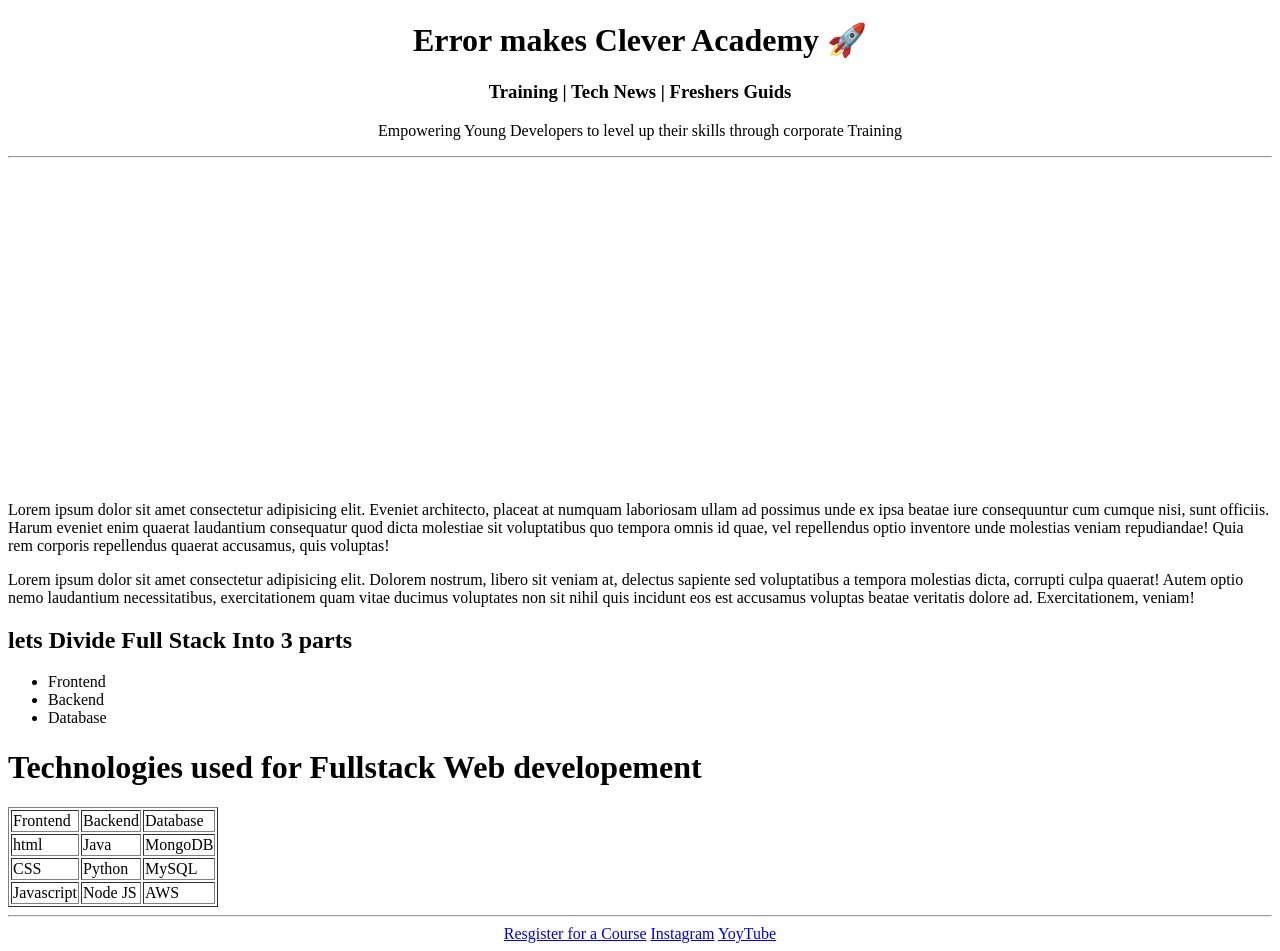
<file: EMC-WebPage-HTML-Project/starter/index.html>
<!DOCTYPE html>
<head>
    <title>EMC</title>
</head>
<body>
    <center>
    <h1>Error makes Clever Academy 🚀</h1>
    <h3>Training | Tech News | Freshers Guids</h3>
    <p>Empowering Young Developers to level up their skills through corporate Training</p>
    </center>
    <hr>
    <center>
    <iframe width="560" height="315" src="https://www.youtube.com/embed/5QzzeYHApV0?si=s4OHw3TMzLMaAifv" title="YouTube video player" frameborder="0" allow="accelerometer; autoplay; clipboard-write; encrypted-media; gyroscope; picture-in-picture; web-share" referrerpolicy="strict-origin-when-cross-origin" allowfullscreen></iframe>
    </center>
    <p>Lorem ipsum dolor sit amet consectetur adipisicing elit. Eveniet architecto, placeat at numquam laboriosam ullam ad possimus unde ex ipsa beatae iure consequuntur cum cumque nisi, sunt officiis. Harum eveniet enim quaerat laudantium consequatur quod dicta molestiae sit voluptatibus quo tempora omnis id quae, vel repellendus optio inventore unde molestias veniam repudiandae! Quia rem corporis repellendus quaerat accusamus, quis voluptas!</p>
    <p>Lorem ipsum dolor sit amet consectetur adipisicing elit. Dolorem nostrum, libero sit veniam at, delectus sapiente sed voluptatibus a tempora molestias dicta, corrupti culpa quaerat! Autem optio nemo laudantium necessitatibus, exercitationem quam vitae ducimus voluptates non sit nihil quis incidunt eos est accusamus voluptas beatae veritatis dolore ad. Exercitationem, veniam!</p>
     
    <h2>lets Divide Full Stack Into 3 parts</h2>
    <ul>
        <li>Frontend</li>
        <li>Backend</li>
        <li>Database</li>
    </ul>

    <h1>Technologies used for Fullstack Web developement</h1>

    <table border = "1">
        <tr>
            <td>Frontend</td> <td>Backend</td> <td>Database</td>
        </tr>

        <tr>
            <td>html</td> <td>Java</td> <td>MongoDB</td>
        </tr>

        <tr>
            <td>CSS</td> <td>Python</td> <td> MySQL </td>
        </tr>

        <tr>
            <td>Javascript</td> <td>Node JS</td> <td>AWS</td>
        </tr>
    </table>
    <hr>

    <center>
    <a href = "Register.html" >Resgister for a Course</a> <a href = "https://www.instagram.com/errormakesclever/?hl=en">Instagram</a> <a href = "https://www.youtube.com/@ErrorMakesClever">YoyTube</a>
    </center>

</body>
</html>
</file>
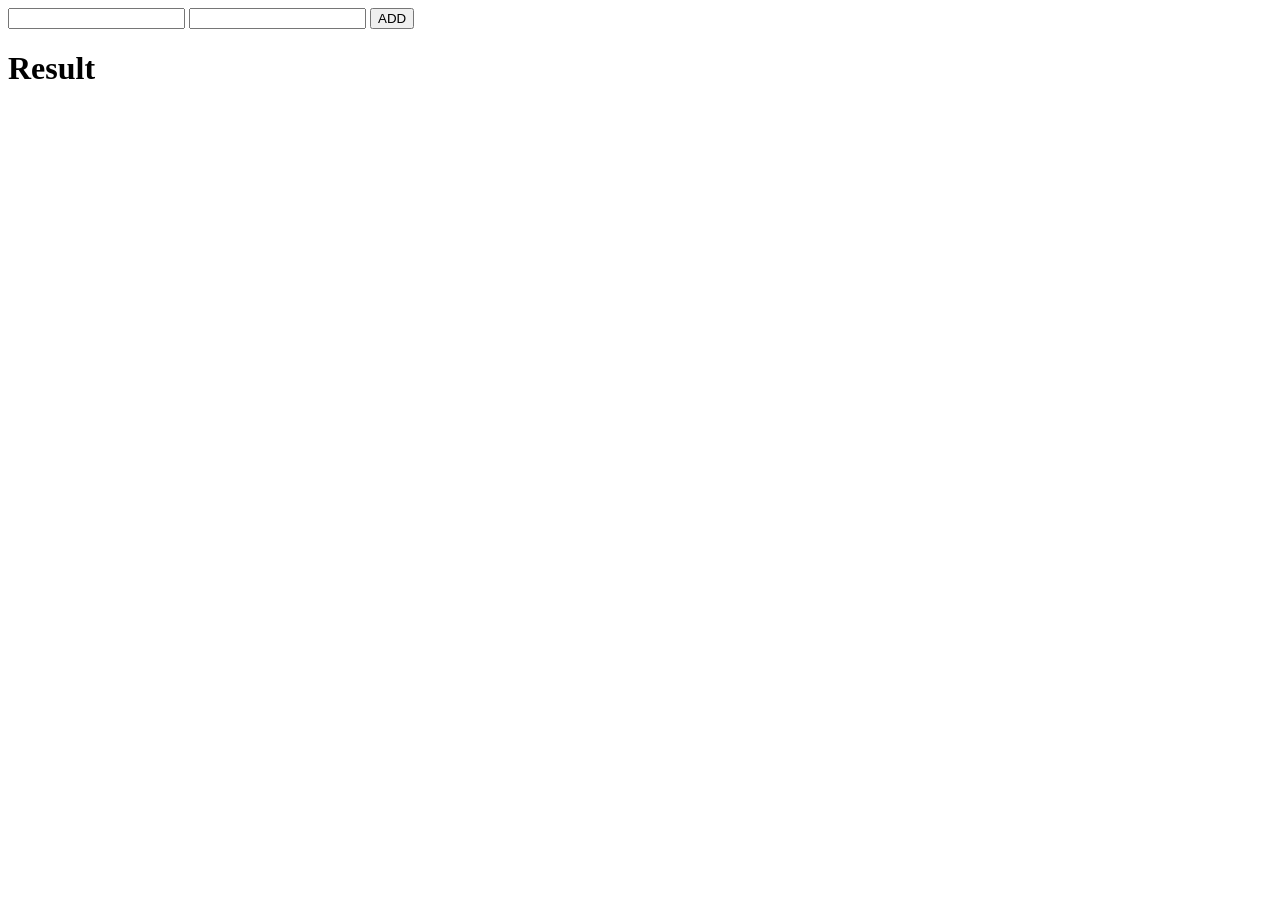
<file: DOM/AddingValues.html>
<!DOCTYPE html>
<html lang="en">
<head>
    <meta charset="UTF-8">
    <meta name="viewport" content="width=device-width, initial-scale=1.0">
    <title>AddingValues</title>

    
</head>
<body  >

    
     
    <input id="one">
    <input id="two">

    <button onclick="resultFunction()">ADD</button>
    <h1 id="result">Result</h1>
    

<script>

    // select

    var box1 = document.getElementById("one")
    var box2 = document.getElementById("two")
    var result = document.getElementById("result")

    
    function resultFunction()
    {
       var box1Value = Number(box1.value)
       var box2Value = Number(box2.value)
       var total =box1Value + box2Value
       result.textContent = total
    }
   
</script>
  
    
</body>
</html>
</file>
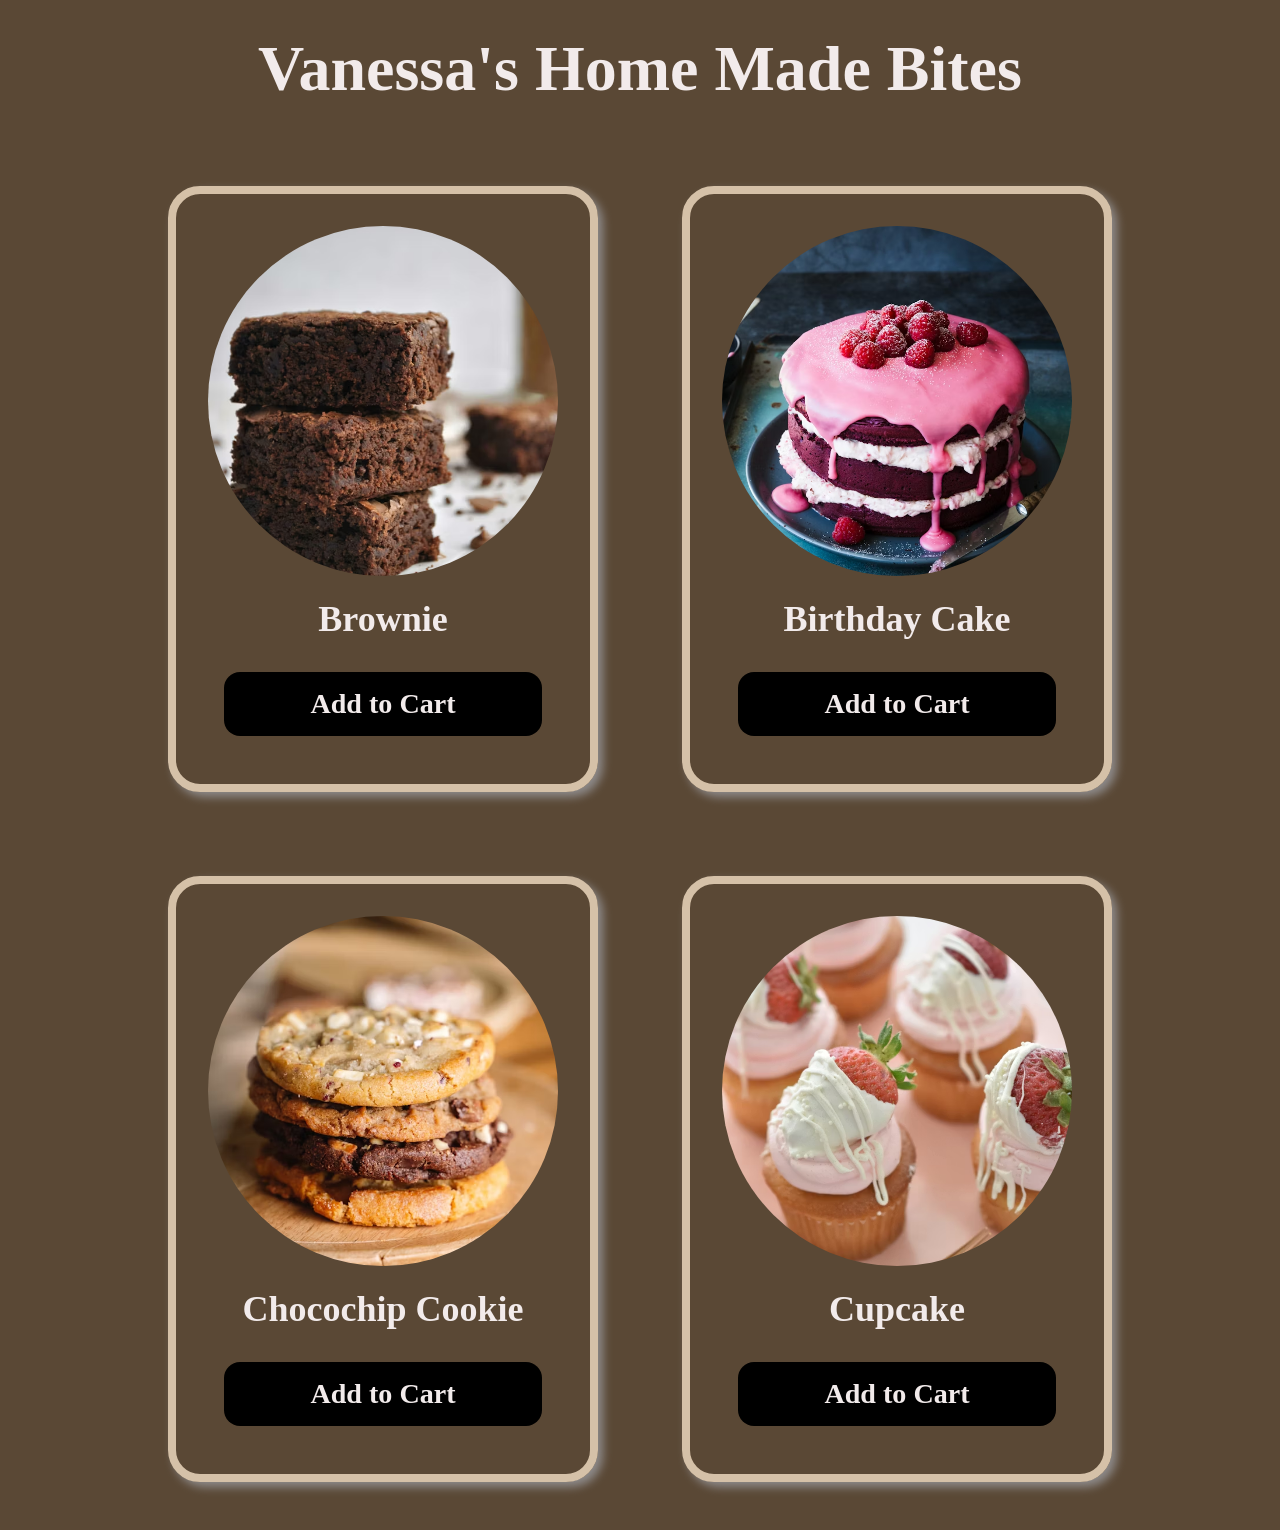
<file: Responsive_Webpage/homebakery.html>
<!DOCTYPE html>
<html lang="en">
<head>
    <meta charset="UTF-8">
    <meta name="viewport" content="width=device-width, initial-scale=1.0">
    <title>Vanessa's Home bites</title>
    <link rel="stylesheet" href="homebakery.css">
</head>
<body>

    <div class="header">
        <h1>Vanessa's Home Made Bites</h1>
    </div>

    <div class="container">

        <div class="card">

            <img src="brownie.avif" alt="brownie">

            <h2>Brownie</h2>

            <h3>Add to Cart</h3>

        </div>

        <div class="card">

            <img src="cake2.avif" alt="cake">

            <h2>Birthday Cake</h2>

            <h3>Add to Cart</h3>


            
        </div>

        <div class="card">

            <img src="cookie.avif" alt="cookie">

            <h2>Chocochip Cookie</h2>

            <h3>Add to Cart</h3>
            
        </div>

        <div class="card">

            <img src="cubcake.avif" alt="cupcake">

            <h2>Cupcake</h2>

            <h3>Add to Cart</h3>
            
        </div>

    </div>
    
</body>
</html>
</file>
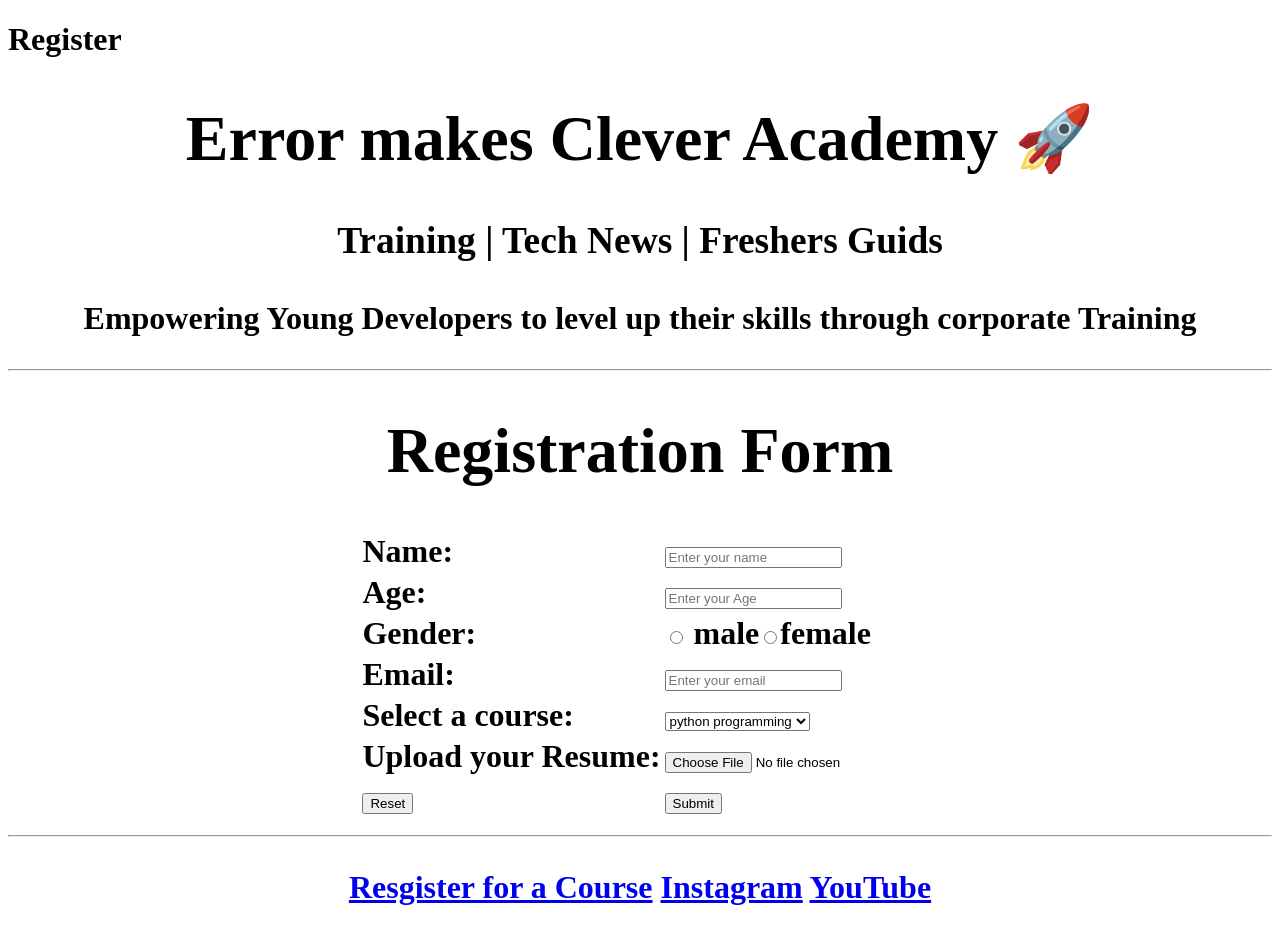
<file: EMC-WebPage-HTML-Project/starter/register.html>
<!DOCTYPE html>
<head>
    <h1>Register<h1>
</head>
<body>
    <center>
    <h1>Error makes Clever Academy 🚀</h1>
    <h3>Training | Tech News | Freshers Guids</h3>
    <p>Empowering Young Developers to level up their skills through corporate Training</p>
    </center>
    <hr>

    <center>
    <h1>Registration Form</h1>
    <form>
        <table>
            <tr>
                <td>Name:</td> <td><input type = "text" placeholder = "Enter your name"></td>
            </tr>
            <tr>
                <td>Age:</td> <td><input type = "number" placeholder = "Enter your Age"></td>
            </tr>
            <tr>
                <td>Gender:</td> <td><input type = "radio" name = "Gender" > male<input type = "radio" name = "Gender">female</td>
            </tr>
            <tr>
                <td>Email:</td> <td><input type = "email" placeholder = "Enter your email"></td>
            </tr>
            <tr>
                <td>Select a course:</td>
                <td>
                    <select>
                        <option>python programming</option>
                        <option>java</option>
                        <option>C++</option>
                        <option>C programming</option>
                    </select>
                </td>
            </tr>

            <tr>
                <td>Upload your Resume:</td>
                <td><input type = "file"></td>
            </tr>
            <tr>
                <td><input type = "Reset"></td> <td><input type = "Submit"></td>
            </tr>
        </table>
    </form>
    </center>

    <hr>
    <p>
    <center>
    <a href = "index.html" >Resgister for a Course</a> <a href = "https://www.instagram.com/errormakesclever/?hl=en">Instagram</a> <a href = "https://www.youtube.com/@ErrorMakesClever">YouTube</a>
    </center>
    </p>
</body>
</html>
</file>
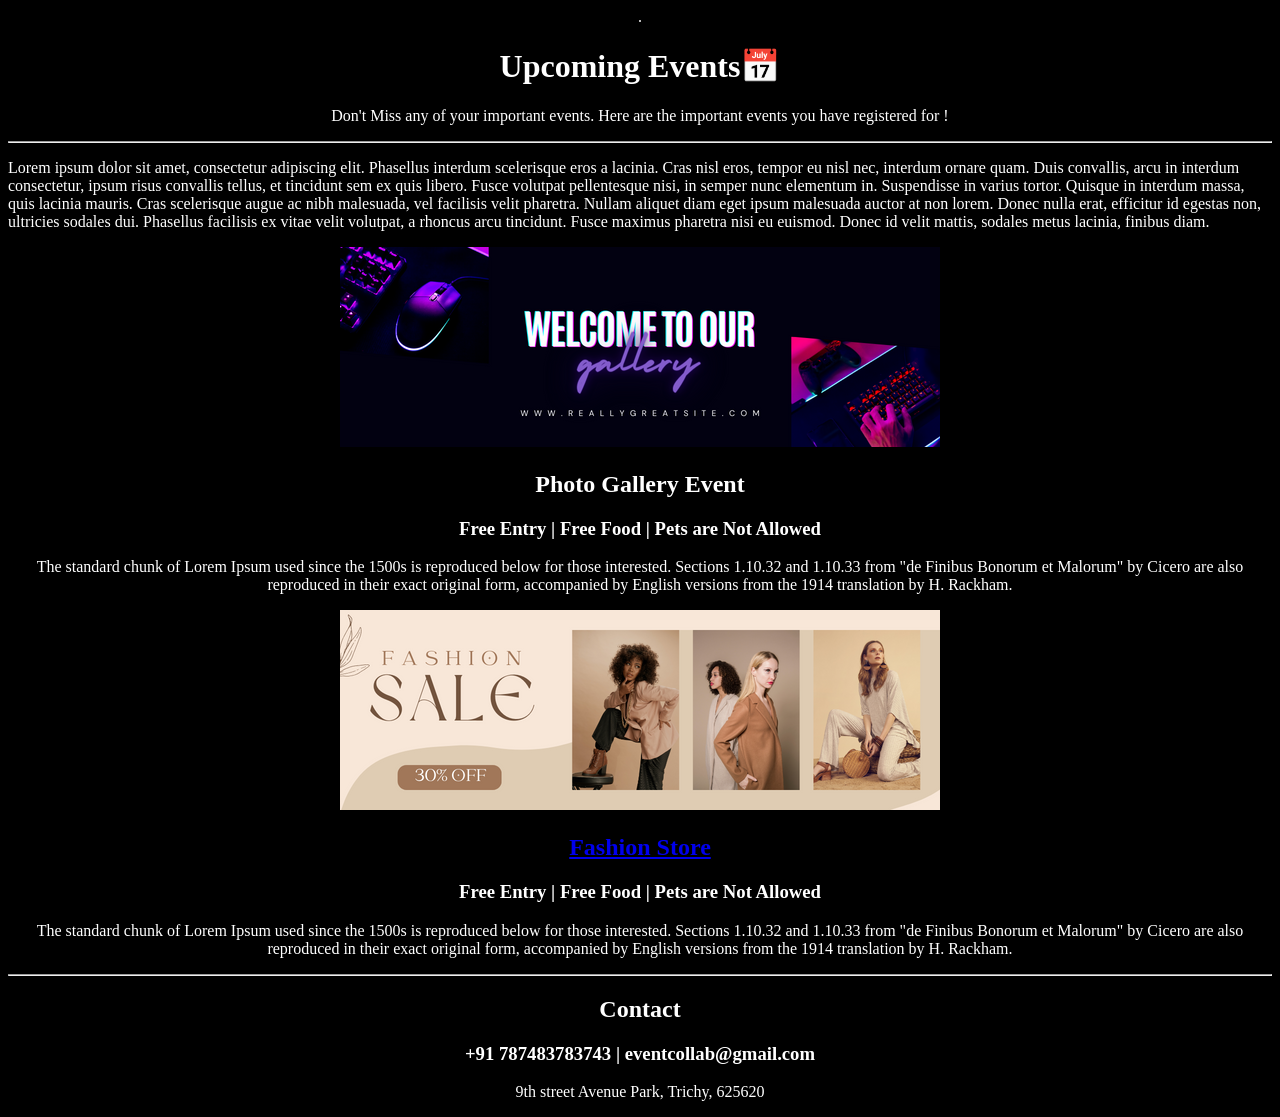
<file: Event-Management/final/event.html>
<!DOCTYPE html>
<html lang="en">
<head>
    <title>Events</title>
    <!-- Flaticon Website -->
    <link rel="icon" href="./img/date.png">
</head>
<body  style="color: white;background-color: black;">
    
    <center>
        <div>.
            
        <h1>Upcoming Events📅</h1>
        <p>Don't Miss any of your important events. Here are the important events you 
            have registered for !
        </p>
        <hr>
    </div>
    </center>

    <p>Lorem ipsum dolor sit amet, consectetur adipiscing elit. Phasellus interdum scelerisque eros a lacinia. Cras nisl eros, tempor eu nisl nec, interdum ornare quam. Duis convallis, arcu in interdum consectetur, ipsum risus convallis tellus, et tincidunt sem ex quis libero. Fusce volutpat pellentesque nisi, in semper nunc elementum in. Suspendisse in varius tortor. Quisque in interdum massa, quis lacinia mauris. Cras scelerisque augue ac nibh malesuada, vel facilisis velit pharetra. Nullam aliquet diam eget ipsum malesuada auctor at non lorem. Donec nulla erat, efficitur id egestas non, ultricies sodales dui. Phasellus facilisis ex vitae velit volutpat, a rhoncus arcu tincidunt. Fusce maximus pharetra nisi eu euismod. Donec id velit mattis, sodales metus lacinia, finibus diam.</p>
   
    <center>
    <div>
        <!--Size 600x200px-->
        
    <a href="./img/event1.png"><img src="./img/event1.png"></a>
    <h2>Photo Gallery Event</h2>
    <h3>Free Entry | Free Food | Pets are Not Allowed</h3>
    <p>The standard chunk of Lorem Ipsum used since the 1500s is reproduced below for those interested. Sections 1.10.32 and 1.10.33 from "de Finibus Bonorum et Malorum" by Cicero are also reproduced in their exact original form, accompanied by English versions from the 1914 translation by H. Rackham.</p>
</div>    

<div>
    <img src="./img/event2.png">
    <h2><a href="http://myntra.com">Fashion Store </a></h2>
    <h3>Free Entry | Free Food | Pets are Not Allowed</h3>
    <p>The standard chunk of Lorem Ipsum used since the 1500s is reproduced below for those interested. Sections 1.10.32 and 1.10.33 from "de Finibus Bonorum et Malorum" by Cicero are also reproduced in their exact original form, accompanied by English versions from the 1914 translation by H. Rackham.</p>
</div>    
</center>
<hr>
<footer>
    <center>
        <h2>Contact</h2>
        <h3>+91 787483783743 | eventcollab@gmail.com</h3>
        <p>9th street Avenue Park, Trichy, 625620</p>
    </center>
</footer>
</body>
</html>
</file>
<file: Responsive_Webpage/homebakery.css>
*{
    padding: 0;
    margin: 0;
}
body{
    background-color: rgb(90, 72, 53);
    color: rgb(242, 235, 235);
}
img{
     width: 100%;
    height: 350px;
    object-fit: cover;
    border-radius: 50%;
}
.header{
    text-align: center;
    font-family: Cambria, Cochin, Georgia, Times, 'Times New Roman', serif;
    font-size: xx-large;
    padding: 2rem;
}
.container{
  
    display: flex;
    flex-wrap: wrap;
    justify-content: center;
    gap: 20px;
    padding: 1rem;

}
.card{
    padding: 2rem;
    border:  rgb(213, 193, 168) 8px solid;
    /* width: 350px; */
    max-width: 100%;   
    height: auto; 
    margin: 2rem;
    border-radius: 2rem;
    box-shadow:5px 5px 10px rgb(142, 139, 139) ;
    font-size: x-large;
    flex: 1 1 300px;   /* grow | shrink | basis */
    max-width: 350px;
    transition: 0.3s;
}

h2{
    text-align: center;
    padding: 1rem;
    
}
 h3{
    padding: 1rem;
    text-align: center;
    background-color:black;
    border-radius: 1rem;
    margin: 1rem;
}
@media (max-width: 700px){
    .item1,.item2,.item3,.item4{
        flex: 1 1 calc(50% - 20px);
    }
}
@media (max-width: 500px){
    .card{
        flex: 1 1 100%;
    }
}
.card:hover{
    transform: scale(1.05);
}

/* rgb(114, 85, 48)
rgb(213, 193, 168) */
</file>
